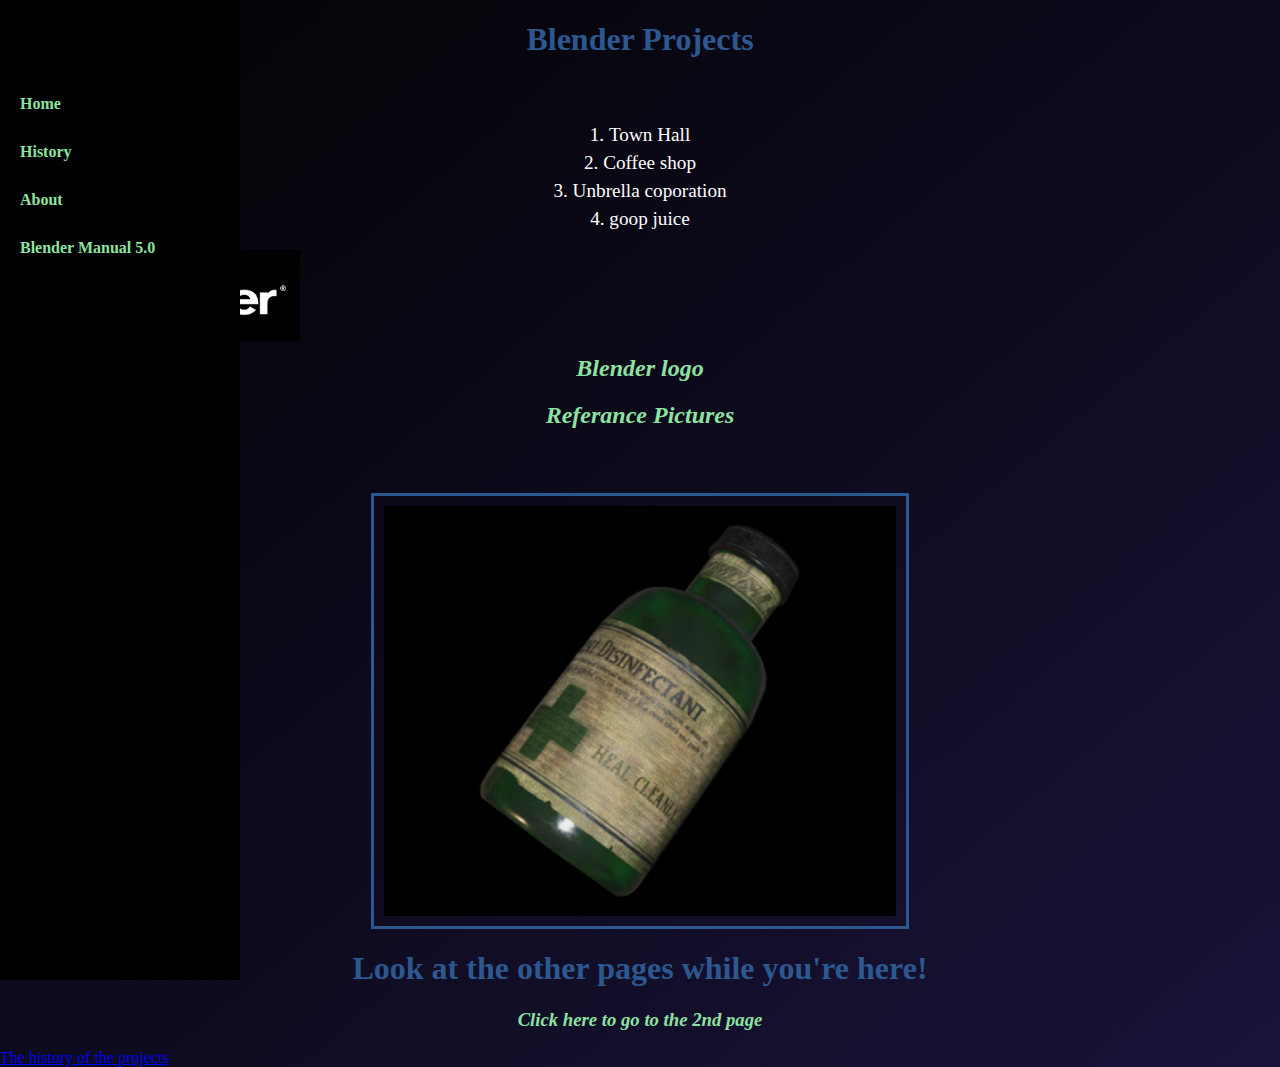
<file: index.html>
<!DOCTYPE html>
<html lang="en">
<head>
    <meta charset="UTF-8">
    <meta name="viewport" content="width=device-width, initial-scale=1.0">
    <title>Document</title>
    <link rel="stylesheet" href="styles.css">
</head>

<body>
    <!--Navigation Menu and it appers on all pages-->
<nav>
  <ul>
    <li><a href="index.html">Home</a></li>
    <li><a href="history-index.html">History</a></li>
    <li><a href="about-us.html">About</a></li>
    <li><a href="https://docs.blender.org/manual/en/latest/interface/tool_system.html" target="_blank">Blender Manual 5.0</a></li>
  </ul>
</nav>

<main>
    <h1>Blender Projects</h1>
    <p>Blender projects</p>

    <ol>
        <li>Town Hall</li>
        <li>Coffee shop</li>
        <li>Unbrella coporation</li>
        <li>goop juice</li>
    </ol>

    <img src="BlenderLogo.png" alt="Description of the image" width="300">

    <h2 id="Blednerlogo">Blender logo</h2>

    <h2>Referance Pictures</h2>
    <p>Goop Juice</p>
    <!--Making image able to scale-->
    <img src="first-aid-med.png" alt="Picture Referance" class="scalable-img">
</main>


<footer>
    <h1>Look at the other pages while you're here!</h1>
    <h3>Click here to go to the 2nd page</h3>
    <a href="history-index.html">The history of the projects</a>
</footer>

</body>
</html>
</file>
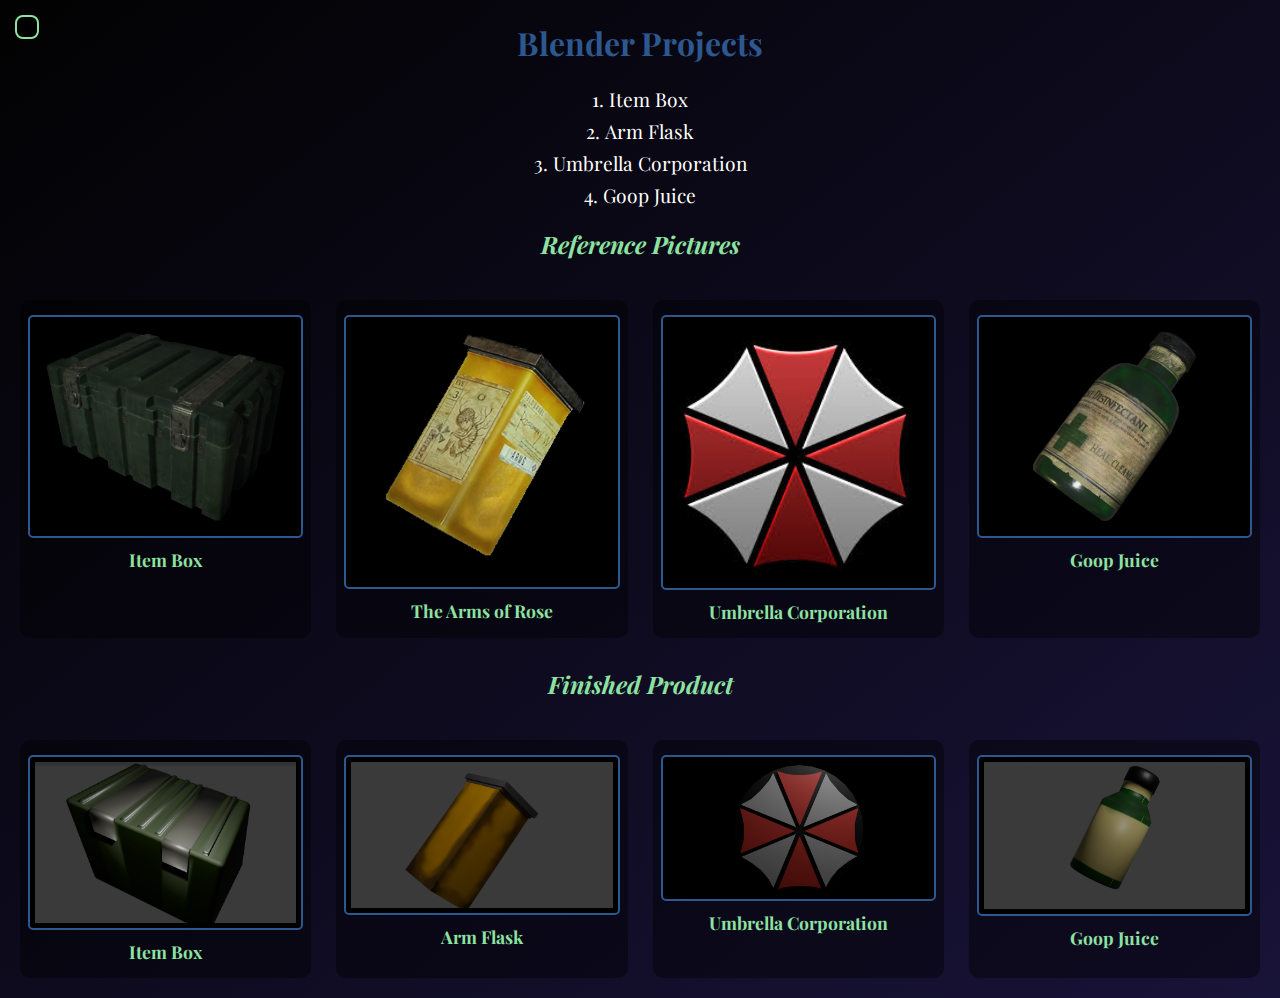
<file: html/index.html>
<!DOCTYPE html>
<html lang="en">

<head>
    <meta charset="UTF-8">
    <meta name="viewport" content="width=device-width, initial-scale=1.0">
    <title>Blender Projects</title>

    <link rel="stylesheet" href="../css/styles.css">

    <link rel="preconnect" href="https://fonts.googleapis.com">
    <link rel="preconnect" href="https://fonts.gstatic.com" crossorigin>
    <link href="https://fonts.googleapis.com/css2?family=Playfair+Display:ital,wght@0,400..900;1,400..900&display=swap"
        rel="stylesheet">
    <link href="https://cdn.lineicons.com/4.0/lineicons.css" rel="stylesheet">

</head>

<body>

   <!-- Lineicons -->
<link href="https://cdn.lineicons.com/4.0/lineicons.css" rel="stylesheet">

<!-- Hamburger Button -->
<div class="menu-button">
    <i class="lni lni-menu"></i>
</div>

<!-- Sliding Navigation Menu -->
<nav class="nav-closed">
    <ul>
        <li><a href="../html/index.html">Home</a></li>
        <li><a href="../html/history.html">History</a></li>
        <li><a href="../html/about-us.html">Contact</a></li>
        <li><a href="../html/products.html">Products</a></li>
        <li><a href="https://docs.blender.org/manual/en/latest/interface/tool_system.html" target="_blank">
            Blender Manual 5.0</a></li>
    </ul>
</nav>

<!-- EVERYTHING BELOW GETS WRAPPED -->
<div class="page-content">

    <main>

        <h1>Blender Projects</h1>

        <ol>
            <li>Item Box</li>
            <li>Arm Flask</li>
            <li>Umbrella Corporation</li>
            <li>Goop Juice</li>
        </ol>

        <h2>Reference Pictures</h2>

        <div class="text-box">
            <div class="event">
                <img src="../images/references/item-box.png" alt="Item Box">
                <span class="timestamp">Item Box</span>
            </div>

            <div class="event">
                <img src="../images/references/show.png" alt="The Arms of Rose">
                <span class="timestamp">The Arms of Rose</span>
            </div>

            <div class="event">
                <img src="../images/references/download.jpg" alt="Umbrella Corporation">
                <span class="timestamp">Umbrella Corporation</span>
            </div>

            <div class="event">
                <img src="../images/references/first-aid-med.png" alt="Goop Juice">
                <span class="timestamp">Goop Juice</span>
            </div>
        </div>

        <h2>Finished Product</h2>

        <div class="text-box">
            <div class="event">
                <img src="../images/final/itembox-blender.png" alt="Item Box">
                <span class="timestamp">Item Box</span>
            </div>

            <div class="event">
                <img src="../images/final/armflaskrose-blender.png" alt="Arm Flask">
                <span class="timestamp">Arm Flask</span>
            </div>

            <div class="event">
                <img src="../images/final/umbrella-blender.png" alt="Umbrella Corporation">
                <span class="timestamp">Umbrella Corporation</span>
            </div>

            <div class="event">
                <img src="../images/final/goop-juice-bledner.png" alt="Goop Juice">
                <span class="timestamp">Goop Juice</span>
            </div>
        </div>

    </main>

</div>


    <script>
    const menuButton = document.querySelector('.menu-button');
    const nav = document.querySelector('nav');

    menuButton.addEventListener('click', () => {
        nav.classList.toggle('nav-open');
        nav.classList.toggle('nav-closed');
    });
    </script>

</body>

</html>
</file>
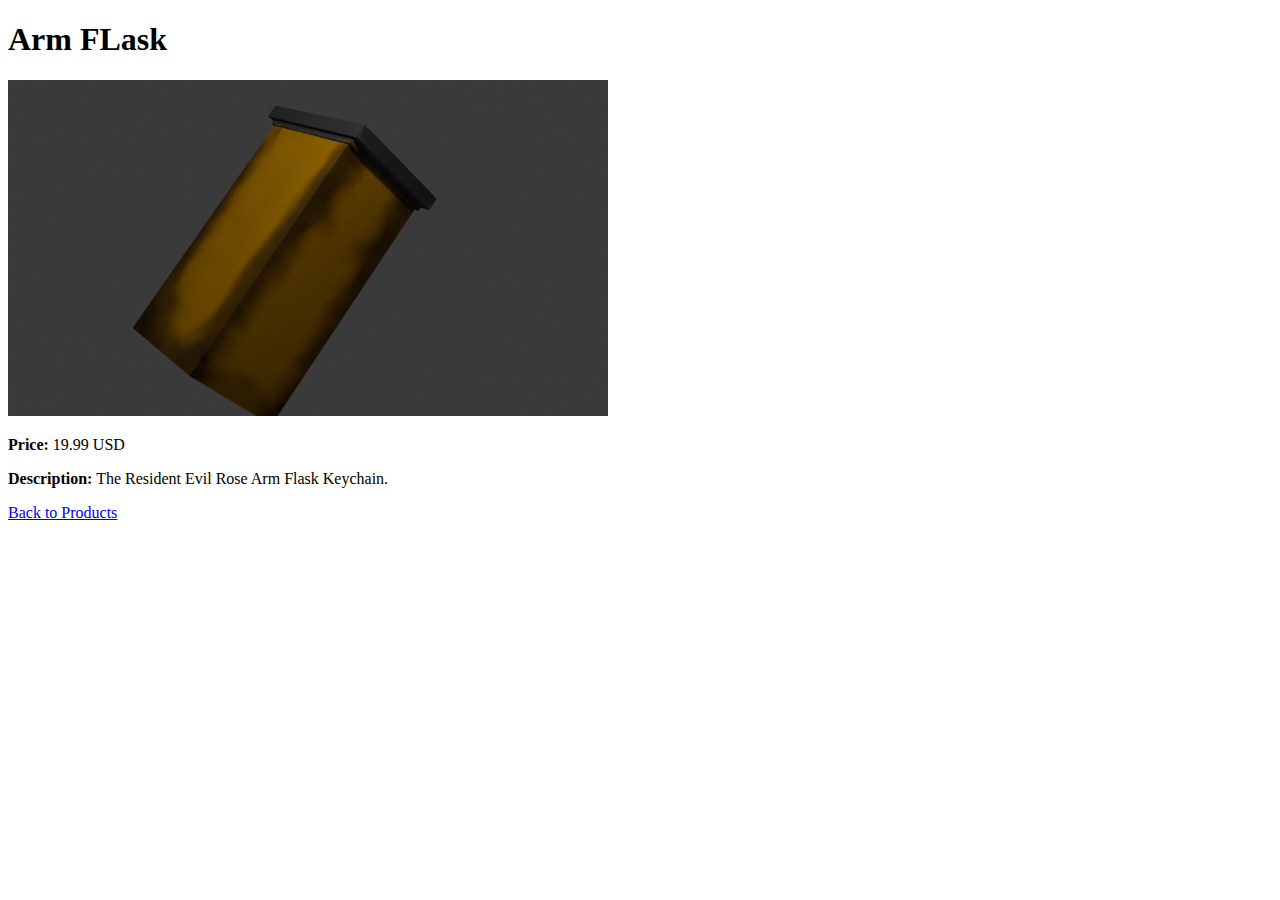
<file: arm-flask.html>
<!DOCTYPE html>
<html lang="en">
    <link href="https://fonts.googleapis.com/css2?family=Playfair+Display:ital,wght@0,400..900;1,400..900&display=swap" rel="stylesheet">
    <head>
        <meta charset="UTF-8">
        <title>Product Details</title>
    </head>
    <body>
        <h1>Arm FLask</h1>

        <img src="armflaskrose-blender.png" alt="Arm Flask keychain" style="width:600px">

        <p><strong>Price:</strong> 19.99 USD</p>
        <p><strong>Description:</strong> The Resident Evil Rose Arm Flask Keychain.</p>

        <a href="products.html"> Back to Products</a>
    </body>
</html>
</file>
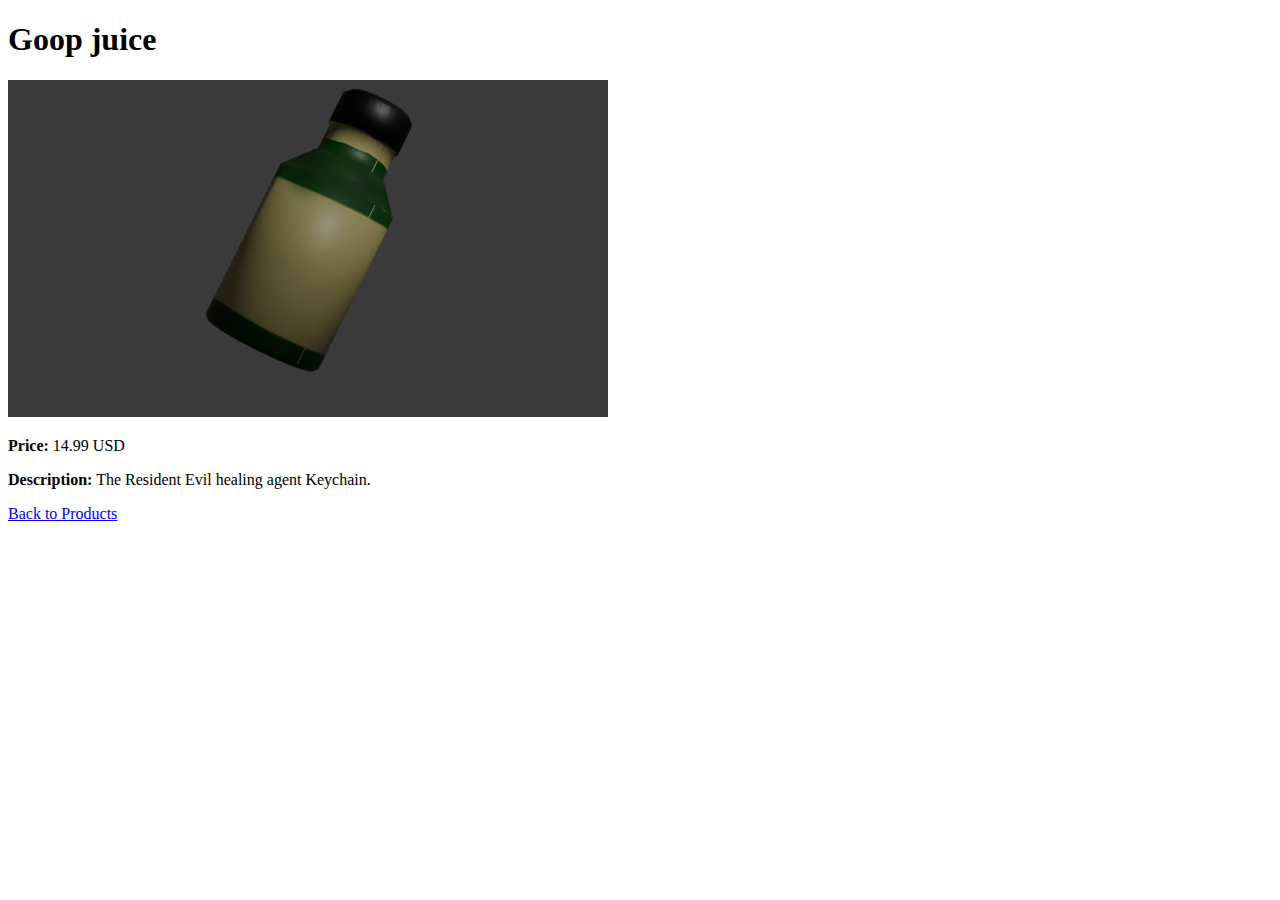
<file: goop-juice.html>
<!DOCTYPE html>
<html lang="en">
    <link href="https://fonts.googleapis.com/css2?family=Playfair+Display:ital,wght@0,400..900;1,400..900&display=swap" rel="stylesheet">
    <head>
        <meta charset="UTF-8">
        <title>Product Details</title>
    </head>
    <body>
        <h1>Goop juice</h1>

        <img src="goop-juice-bledner.png" alt="Goop juice keychain" style="width:600px">

        <p><strong>Price:</strong> 14.99 USD</p>
        <p><strong>Description:</strong> The Resident Evil healing agent Keychain.</p>

        <a href="products.html"> Back to Products</a>
    </body>
</html>
</file>
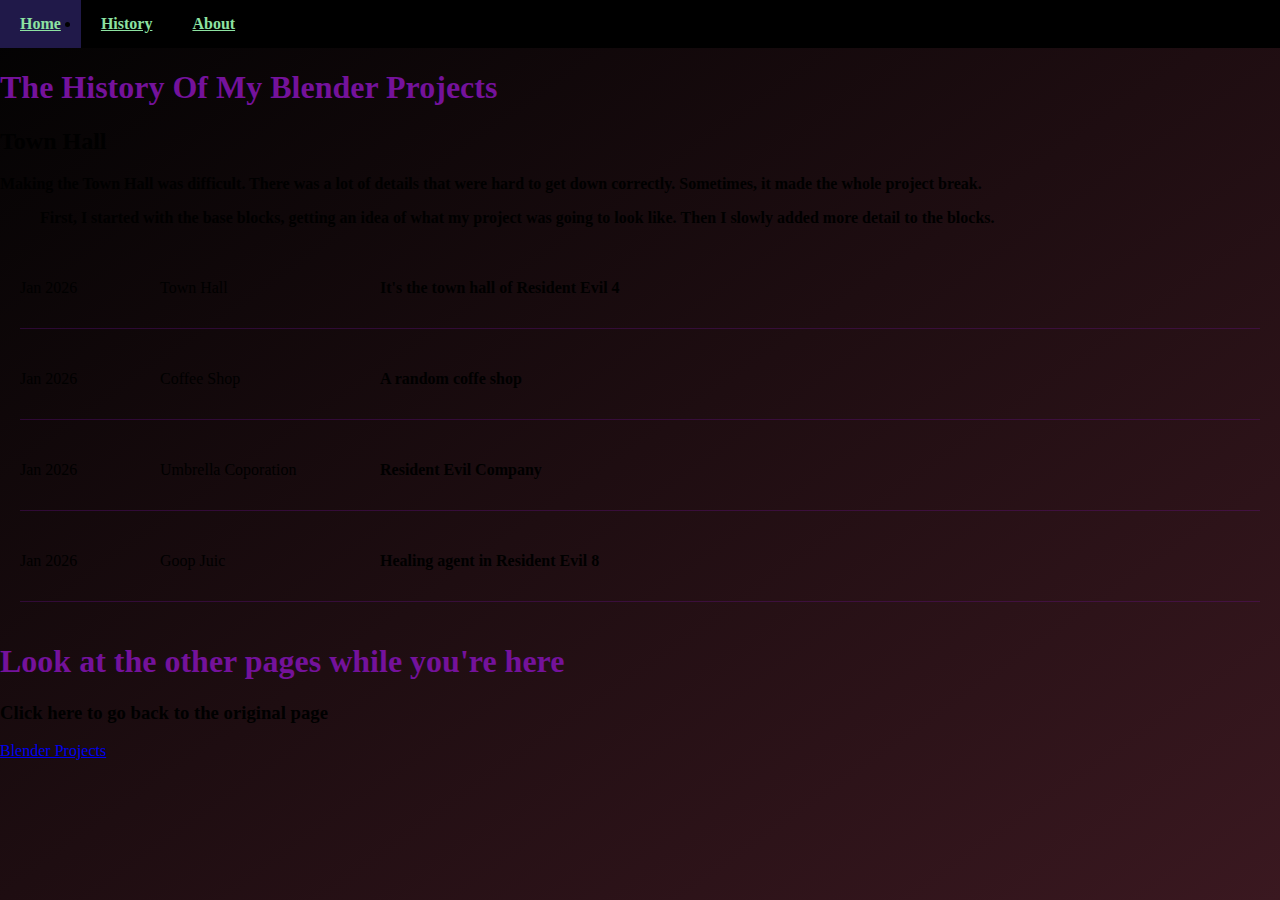
<file: history-index.html>
<!DOCTYPE html>
<!--Navigation Menu and it appers on all pages-->
<nav>
  <ul>
    <li><a href="index.html">Home</a></li>
    <li><a href="history-index.html">History</a></li>
    <li><a href="about-us.html">About</a></li>
  </ul>
</nav>
<html lang="en">
<head>
    <meta charset="UTF-8">
    <meta name="viewport" content="width=device-width, initial-scale=1.0">
    <title>Document</title>
    <link rel="stylesheet" href="history-styles.css">
</head>
<body>
    <!-- Header -->
    <h1>The History Of My Blender Projects</h1>
    <h2>Town Hall</h2>
    <p>Making the Town Hall was difficult. There was a lot of details that were hard to get down correctly.&nbsp;Sometimes,&nbsp;it&nbsp;made&nbsp;the&nbsp;whole&nbsp;project&nbsp;break.</p>
    <!-- Infomation about Washingtions lakes and how they are formed -->
    <ol>
    <p>First, I started with the base blocks, getting an idea of what my project was going to look like.&nbsp;Then&nbsp;I&nbsp;slowly&nbsp;added&nbsp;more&nbsp;detail&nbsp;to&nbsp;the&nbsp;blocks.</p>
    </ol>
    <div class="text-box">
        <div class= "event">
            <span class="timestamp">Jan 2026</span>
            <span class="What is it">Town Hall</span>
            <p class="descrpition">It's the town hall of Resident Evil 4</p>
        </div>

        <div class= "event">
            <span class="timestamp">Jan 2026</span>
            <span class="What is it">Coffee Shop</span>
            <p class="descrpition">A random coffe shop</p>
        </div>

        <div class= "event">
            <span class="timestamp">Jan 2026</span>
            <span class="What is it">Umbrella Coporation</span>
            <p class="descrpition">Resident Evil Company</p>
        </div>

        <div class= "event">
            <span class="timestamp">Jan 2026</span>
            <span class="What is it">Goop Juic</span>
            <p class="descrpition">Healing agent in Resident Evil 8</p>
        </div>
    </div>
<footer>
    <h1>Look at the other pages while you're here</h1>
    <h3>Click here to go back to the original page</h3>
    <a href="index.html">Blender Projects</a>
</footer>
    
</body>
</html>
</file>
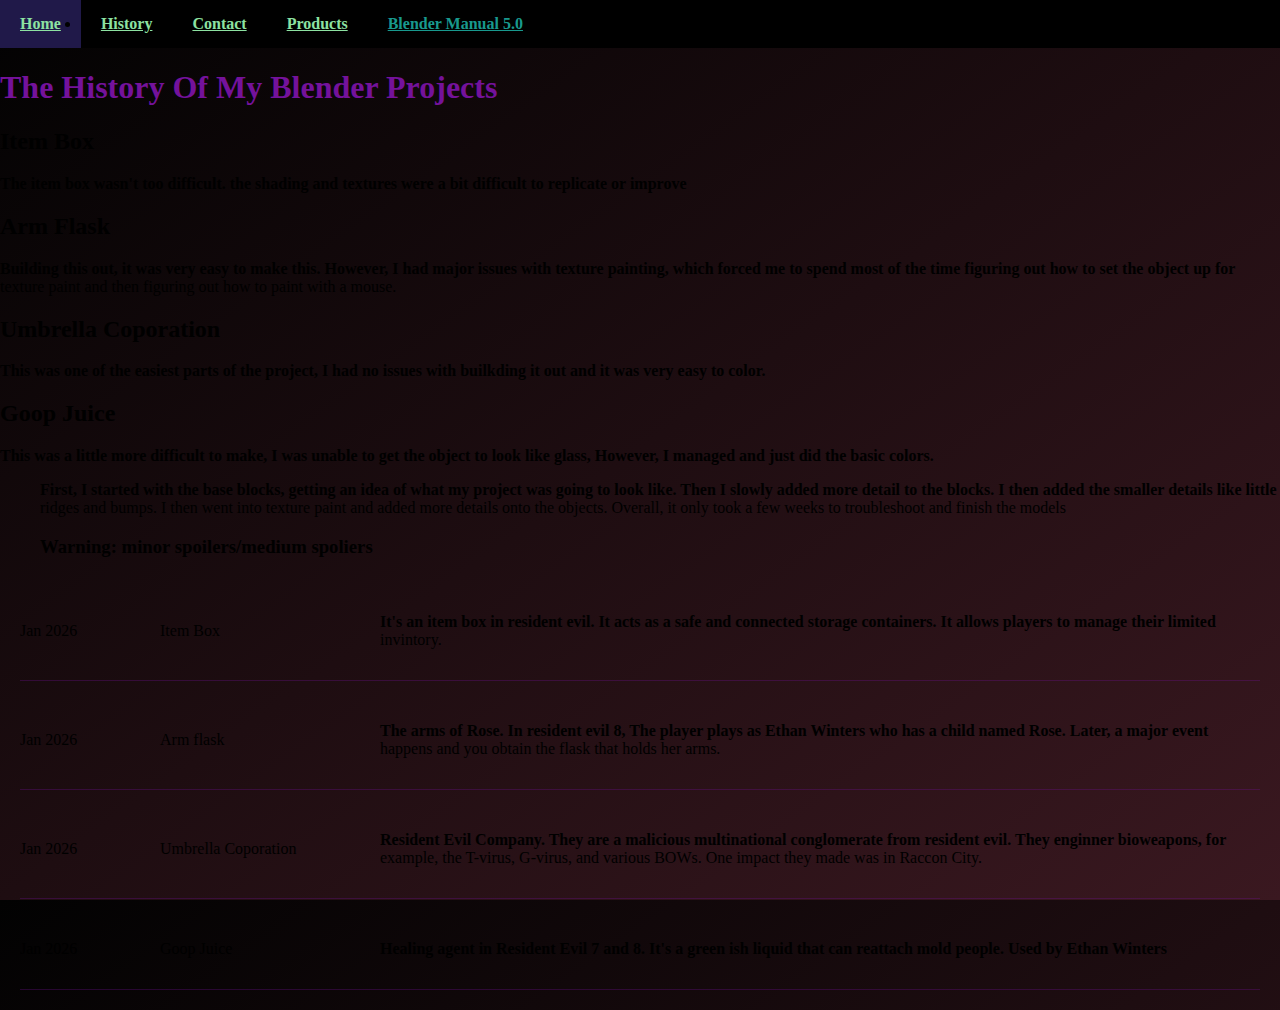
<file: history.html>
<!DOCTYPE html>
<!--Navigation Menu and it appers on all pages-->
<nav>
  <ul>
    <li><a href="index.html">Home</a></li>
    <li><a href="history-index.html">History</a></li>
    <li><a href="about-us.html">Contact</a></li>
    <li><a href="products.html">Products</a></li>
    <li><a href="https://docs.blender.org/manual/en/latest/interface/tool_system.html" target="_blank">Blender Manual 5.0</a></li>
    <link href="https://fonts.googleapis.com/css2?family=Playfair+Display:ital,wght@0,400..900;1,400..900&display=swap" rel="stylesheet">
  </ul>
</nav>
<html lang="en">
<head>
    <meta charset="UTF-8">
    <meta name="viewport" content="width=device-width, initial-scale=1.0">
    <title>Document</title>
    <link rel="stylesheet" href="history-styles.css">
</head>
<body>
    <!-- Header -->
    <h1>The History Of My Blender Projects</h1>
    <h2>Item Box</h2>
    <p>The item box wasn't too difficult. the shading and textures were a bit difficult to replicate or improve</p>
    <h2>Arm Flask</h2>
    <p>Building this out, it was very easy to make this. However, I had major issues with texture painting, which forced me to spend most of the time
        figuring out how to set the object up for texture paint and then figuring out how to paint with a mouse. </p>
    <h2>Umbrella Coporation</h2>
    <p>This was one of the easiest parts of the project, I had no issues with builkding it out and it was very easy to color.</p>
    <h2>Goop Juice</h2>
    <p>This was a little more difficult to make, I was unable to get the object to look like glass, However, I managed and just did the basic colors.</p>
    <!-- How the items were built -->
    <ol>
    <p>First, I started with the base blocks, getting an idea of what my project was going to look like. 
        Then I slowly added more detail to the blocks.
        I then added the smaller details like little ridges and bumps.
        I then went into texture paint and added more details onto the objects. Overall, it only took a few weeks to 
        troubleshoot and finish the models</p>
    <h3>Warning: minor spoilers/medium spoliers</h3>
    </ol>
    <div class="text-box">
        <div class= "event">
            <span class="timestamp">Jan 2026</span>
            <span class="What is it">Item Box</span>
            <p class="descrpition">It's an item box in resident evil. It acts as a safe and connected storage containers. It allows
                players to manage their limited invintory.
            </p>
        </div>

        <div class= "event">
            <span class="timestamp">Jan 2026</span>
            <span class="What is it">Arm flask</span>
            <p class="descrpition">The arms of Rose. In resident evil 8, The player plays as Ethan Winters who has a child named 
                Rose. Later, a major event happens and you obtain the flask that holds her arms.</p>
        </div>

        <div class= "event">
            <span class="timestamp">Jan 2026</span>
            <span class="What is it">Umbrella Coporation</span>
            <p class="descrpition">Resident Evil Company. They are a malicious multinational conglomerate from resident evil. 
                They enginner bioweapons, for example, the T-virus, G-virus, and various BOWs. One impact they made was
                in Raccon City.</p>
        </div>

        <div class= "event">
            <span class="timestamp">Jan 2026</span>
            <span class="What is it">Goop Juice</span>
            <p class="descrpition">Healing agent in Resident Evil 7 and 8. It's a green ish liquid that can reattach mold people. Used by Ethan Winters</p>
        </div>
    </div>

</body>
</html>
</file>
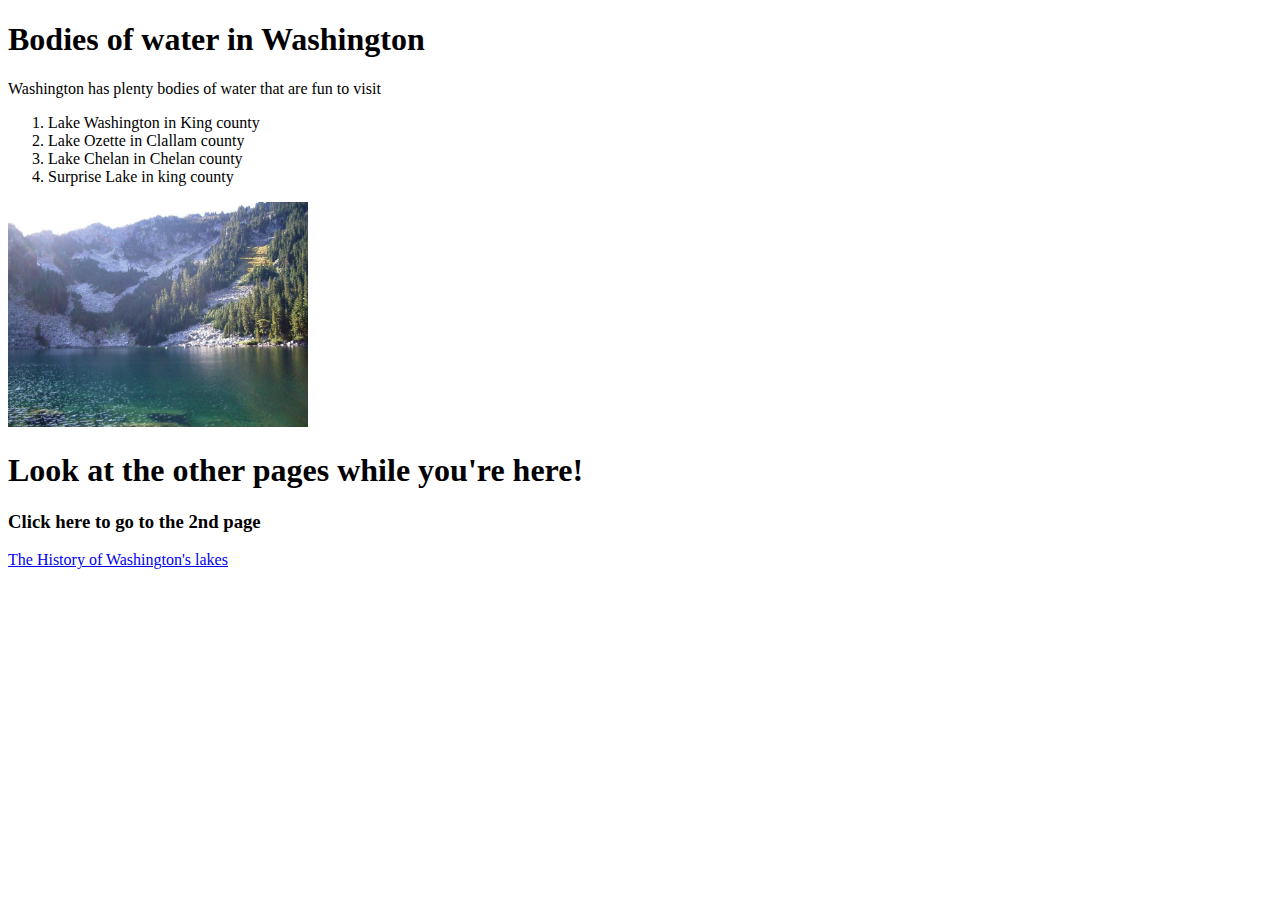
<file: index_temp.html>
<!DOCTYPE html>
<html lang="en">
<head>
    <meta charset="UTF-8">
    <meta name="viewport" content="width=device-width, initial-scale=1.0">
    <title>Document</title>
<main> 
    </head>
<body>
    <!-- the header of my website-->
    <h1>Bodies of water in Washington</h1>
    <p>Washington has plenty bodies of water that are fun to visit</p>
    <!-- the different areas where lakes are in an ordered list -->
    <ol>
        <li>Lake Washington in King county </li>
        <li>Lake Ozette in Clallam county</li>
        <li>Lake Chelan in Chelan county</li>
        <li> Surprise Lake in king county</li>
    </ol>
    <!--Image of lake surprise at 300 width-->
     <img src="Surprise Lake.jpg" alt="Description of the image" width="300">
</main>

<footer>
    <h1>Look at the other pages while you're here!</h1>
    <h3>Click here to go to the 2nd page</h3>
    <!--A another link to a page-->
    <a href="indextwo.html">The History of Washington's lakes</a>
</footer>
    
</body>
</html>
</file>
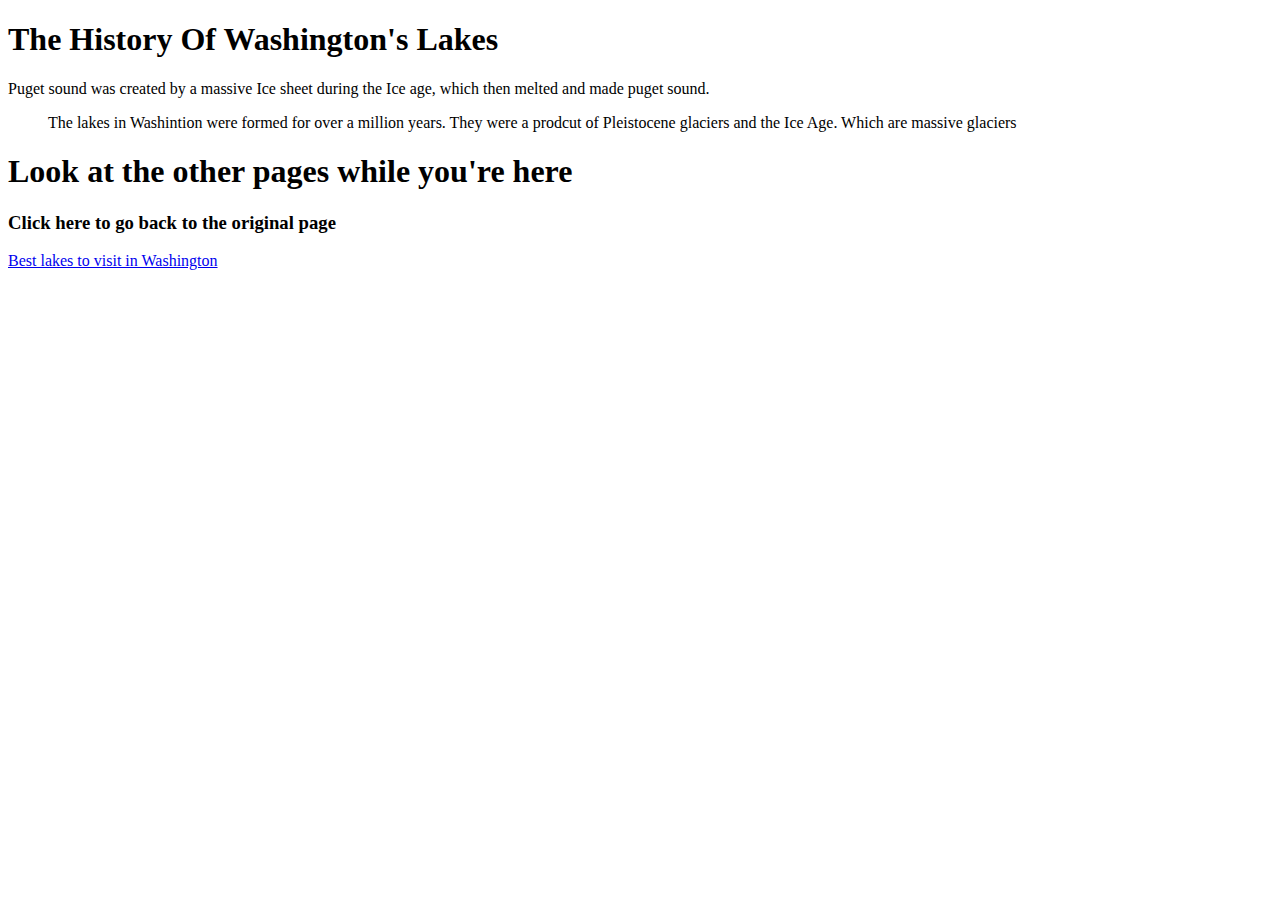
<file: indextwo.html>
<!DOCTYPE html>
<html lang="en">
<head>
    <meta charset="UTF-8">
    <meta name="viewport" content="width=device-width, initial-scale=1.0">
    <title>Document</title>
</head>
<body>
    <!-- Header -->
    <h1>The History Of Washington's Lakes</h1>
    <p>Puget sound was created by a massive Ice sheet during the Ice age, which then melted and made puget sound.</p>
    <!-- Infomation about Washingtions lakes and how they are formed -->
    <ol>
    <p>The lakes in Washintion were formed for over a million years. They were a prodcut of Pleistocene glaciers and the Ice Age. Which are massive glaciers</p>
    </ol>
<footer>
    <h1>Look at the other pages while you're here</h1>
    <h3>Click here to go back to the original page</h3>
    <a href="Index.html">Best lakes to visit in Washington</a>
</footer>
    
</body>
</html>
</file>
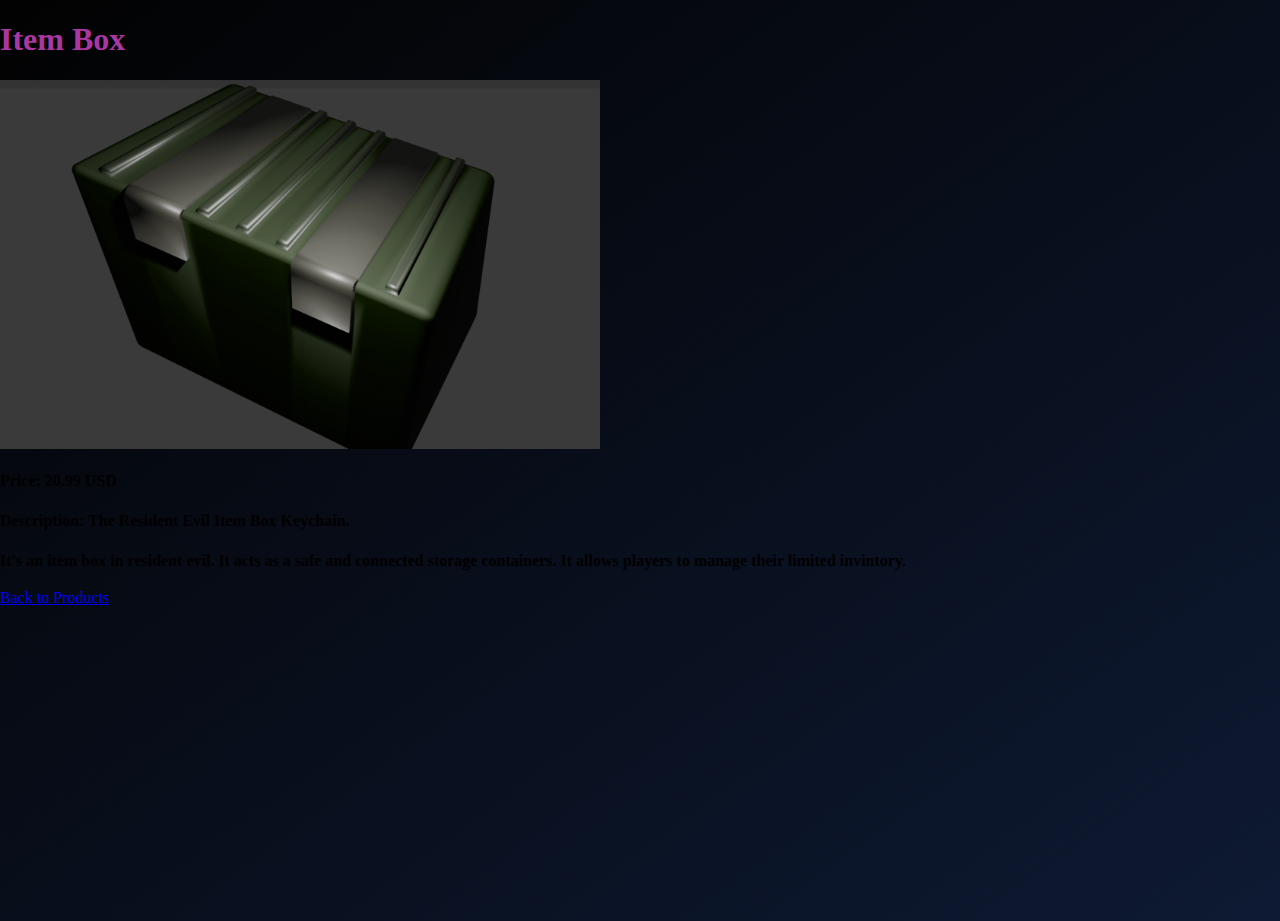
<file: Item-box.html>
<!DOCTYPE html>
<html lang="en">
    <link rel="stylesheet" href="product-styles.css">
    <link href="https://fonts.googleapis.com/css2?family=Playfair+Display:ital,wght@0,400..900;1,400..900&display=swap" rel="stylesheet">
    <head>
        <meta charset="UTF-8">
        <title>Product Details</title>
    </head>
    <body>
        <h1>Item Box</h1>

        <img src="itembox-blender.png" alt="Item box keychain" style="width:600px">

        <p><strong>Price:</strong> 20.99 USD</p>
        <p><strong>Description:</strong> The Resident Evil Item Box Keychain.</p>
        <p>It's an item box in resident evil. It acts as a safe and connected storage containers. It allows
                players to manage their limited invintory.</p>

        <a href="products.html"> Back to Products</a>
    </body>
</html>
</file>
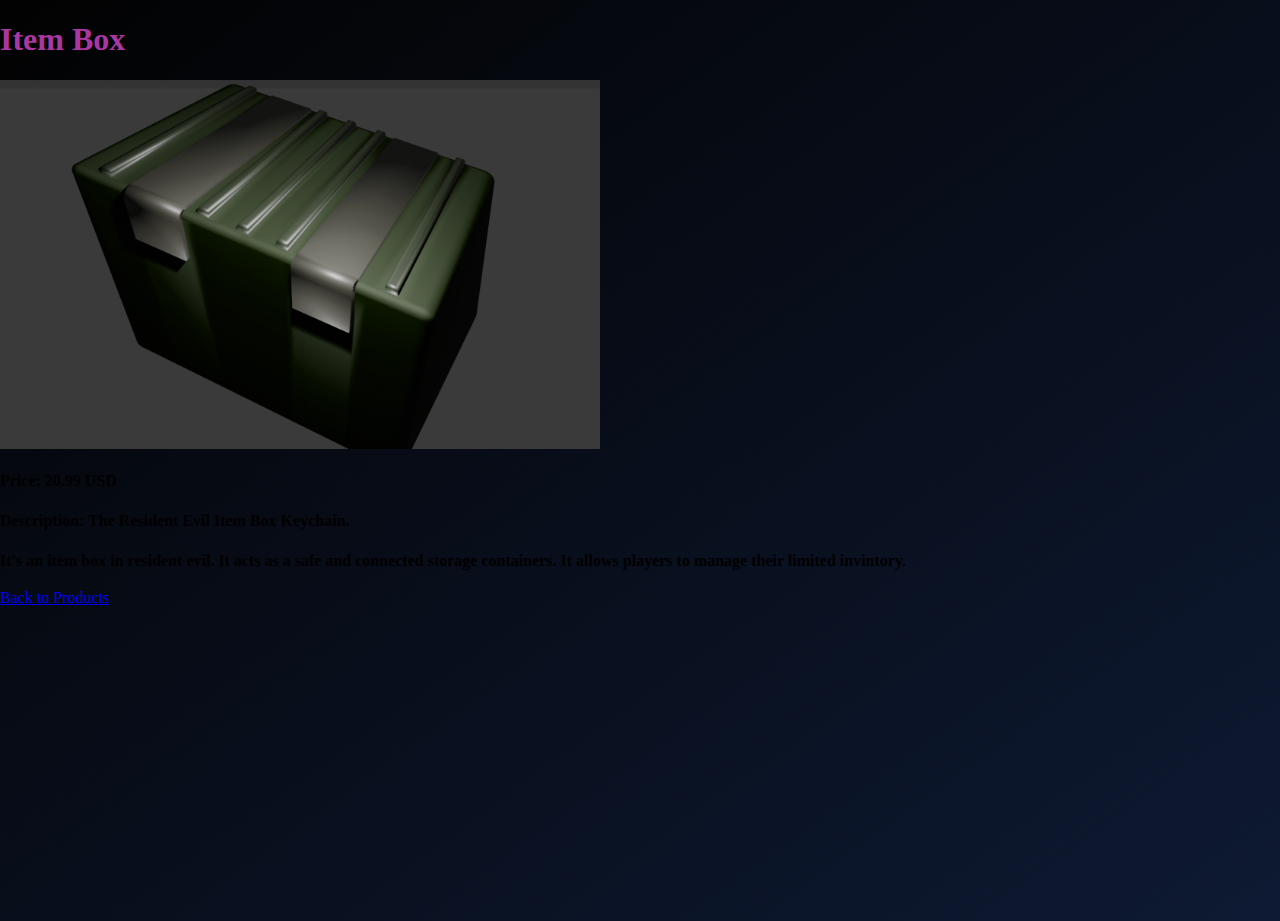
<file: item-box.html>
<!DOCTYPE html>
<html lang="en">
    <link rel="stylesheet" href="product-styles.css">
    <link href="https://fonts.googleapis.com/css2?family=Playfair+Display:ital,wght@0,400..900;1,400..900&display=swap" rel="stylesheet">
    <head>
        <meta charset="UTF-8">
        <title>Product Details</title>
    </head>
    <body>
        <h1>Item Box</h1>

        <img src="itembox-blender.png" alt="Item box keychain" style="width:600px">

        <p><strong>Price:</strong> 20.99 USD</p>
        <p><strong>Description:</strong> The Resident Evil Item Box Keychain.</p>
        <p>It's an item box in resident evil. It acts as a safe and connected storage containers. It allows
                players to manage their limited invintory.</p>

        <a href="products.html"> Back to Products</a>
    </body>
</html>
</file>
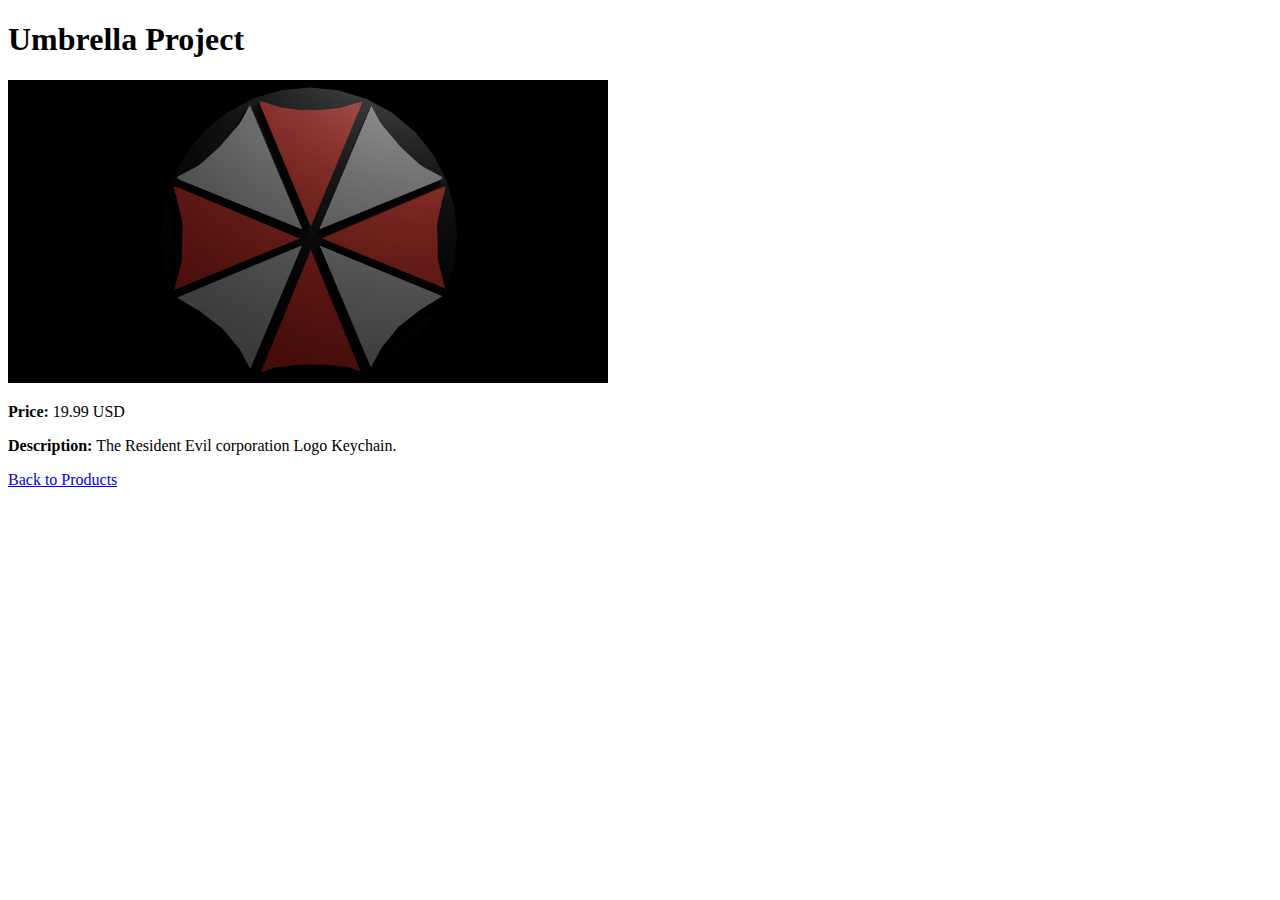
<file: umbrella.html>
<!DOCTYPE html>
<html lang="en">
    <link href="https://fonts.googleapis.com/css2?family=Playfair+Display:ital,wght@0,400..900;1,400..900&display=swap" rel="stylesheet">
    <head>
        <meta charset="UTF-8">
        <title>Product Details</title>
    </head>
    <body>
        <h1>Umbrella Project</h1>

        <img src="umbrella-blender.png" alt="Umbrella keychain" style="width:600px">

        <p><strong>Price:</strong> 19.99 USD</p>
        <p><strong>Description:</strong> The Resident Evil corporation Logo Keychain.</p>

        <a href="products.html"> Back to Products</a>
    </body>
</html>
</file>
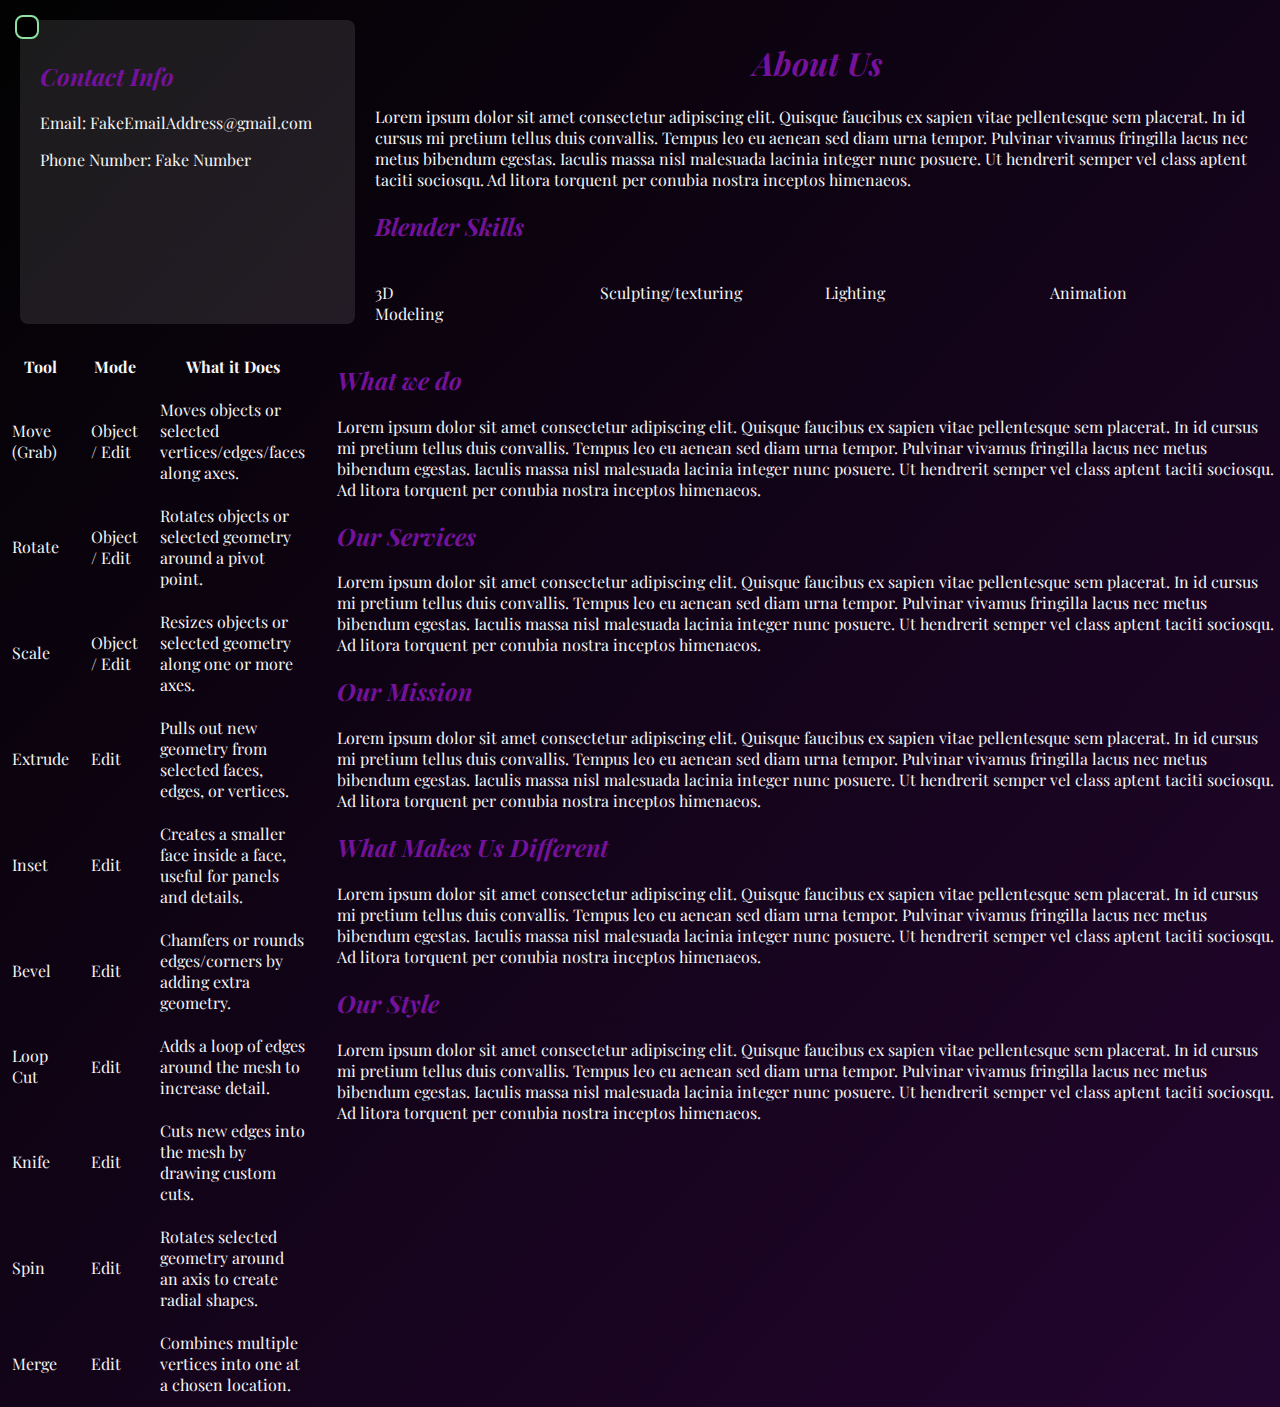
<file: html/about-us.html>
<!DOCTYPE html>
<html lang="en">

<head>
  <meta charset="UTF-8">
  <meta name="viewport" content="width=device-width, initial-scale=1.0">
  <title>About Us</title>
  <link rel="stylesheet" href="../css/about-us.css">
  <link href="https://fonts.googleapis.com/css2?family=Playfair+Display:ital,wght@0,400..900;1,400..900&display=swap"
    rel="stylesheet">
</head>

<body>

  <link href="https://cdn.lineicons.com/4.0/lineicons.css" rel="stylesheet">

  <div class="menu-button">
      <i class="lni lni-menu"></i>
  </div>

  <nav class="nav-closed">
      <ul>
          <li><a href="index.html">Home</a></li>
          <li><a href="../html/history.html">History</a></li>
          <li><a href="../html/about-us.html">Contact</a></li>
          <li><a href="../html/products.html">Products</a></li>
          <li><a href="https://docs.blender.org/manual/en/latest/interface/tool_system.html" target="_blank">
              Blender Manual 5.0</a></li>
      </ul>
  </nav>

  <div class="page-content">


    <div class="page-layout">

      <aside class="sidebar">
        <h2>Contact Info</h2>
        <p>Email: FakeEmailAddress@gmail.com</p>
        <p>Phone Number: Fake Number</p>
      </aside>
<!--hop half-->
      <main class="content">
        <h1>About Us</h1>
        <p>Lorem ipsum dolor sit amet consectetur adipiscing elit. Quisque faucibus ex sapien vitae pellentesque sem
          placerat.
          In id cursus mi pretium tellus duis convallis. Tempus leo eu aenean sed diam urna tempor. Pulvinar vivamus
          fringilla lacus nec metus bibendum egestas.
          Iaculis massa nisl malesuada lacinia integer nunc posuere. Ut hendrerit semper vel class aptent taciti sociosqu.
          Ad litora torquent per conubia nostra inceptos himenaeos.</p>

        <h2>Blender Skills</h2>
        <div class="skill-grid">
          <div class="skill-grid">3D Modeling</div>
          <div class="skill-grid">Sculpting/texturing</div>
          <div class="skill-grid">Lighting</div>
          <div class="skill-grid">Animation</div>
        </div>
      </main>

    </div>

    <div class="bottom-flex">
<!--bottom half-->
      <div class="table-wrapper">
        <table>
          <tr>
            <th>Tool</th>
            <th>Mode</th>
            <th>What it Does</th>
          </tr>
          <tr>
            <td>Move (Grab)</td>
            <td>Object / Edit</td>
            <td>Moves objects or selected vertices/edges/faces along axes.</td>
          </tr>
          <tr>
            <td>Rotate</td>
            <td>Object / Edit</td>
            <td>Rotates objects or selected geometry around a pivot point.</td>
          </tr>
          <tr>
            <td>Scale</td>
            <td>Object / Edit</td>
            <td>Resizes objects or selected geometry along one or more axes.</td>
          </tr>
          <tr>
            <td>Extrude</td>
            <td>Edit</td>
            <td>Pulls out new geometry from selected faces, edges, or vertices.</td>
          </tr>
          <tr>
            <td>Inset</td>
            <td>Edit</td>
            <td>Creates a smaller face inside a face, useful for panels and details.</td>
          </tr>
          <tr>
            <td>Bevel</td>
            <td>Edit</td>
            <td>Chamfers or rounds edges/corners by adding extra geometry.</td>
          </tr>
          <tr>
            <td>Loop Cut</td>
            <td>Edit</td>
            <td>Adds a loop of edges around the mesh to increase detail.</td>
          </tr>
          <tr>
            <td>Knife</td>
            <td>Edit</td>
            <td>Cuts new edges into the mesh by drawing custom cuts.</td>
          </tr>
          <tr>
            <td>Spin</td>
            <td>Edit</td>
            <td>Rotates selected geometry around an axis to create radial shapes.</td>
          </tr>
          <tr>
            <td>Merge</td>
            <td>Edit</td>
            <td>Combines multiple vertices into one at a chosen location.</td>
          </tr>
        </table>
      </div>

      <div class="info-wrapper">
        <h2>What we do</h2>
        <p>Lorem ipsum dolor sit amet consectetur adipiscing elit. Quisque faucibus ex sapien vitae pellentesque sem placerat. In id cursus mi pretium tellus duis convallis. Tempus leo eu aenean sed diam urna tempor. Pulvinar vivamus fringilla lacus nec metus bibendum egestas. Iaculis massa nisl malesuada lacinia integer nunc posuere. Ut hendrerit semper vel class aptent taciti sociosqu. Ad litora torquent per conubia nostra inceptos himenaeos.</p>

        <h2>Our Services</h2>
        <p>Lorem ipsum dolor sit amet consectetur adipiscing elit. Quisque faucibus ex sapien vitae pellentesque sem placerat. In id cursus mi pretium tellus duis convallis. Tempus leo eu aenean sed diam urna tempor. Pulvinar vivamus fringilla lacus nec metus bibendum egestas. Iaculis massa nisl malesuada lacinia integer nunc posuere. Ut hendrerit semper vel class aptent taciti sociosqu. Ad litora torquent per conubia nostra inceptos himenaeos.</p>

        <h2>Our Mission</h2>
        <p>Lorem ipsum dolor sit amet consectetur adipiscing elit. Quisque faucibus ex sapien vitae pellentesque sem placerat. In id cursus mi pretium tellus duis convallis. Tempus leo eu aenean sed diam urna tempor. Pulvinar vivamus fringilla lacus nec metus bibendum egestas. Iaculis massa nisl malesuada lacinia integer nunc posuere. Ut hendrerit semper vel class aptent taciti sociosqu. Ad litora torquent per conubia nostra inceptos himenaeos.</p>

        <h2>What Makes Us Different</h2>
        <p>Lorem ipsum dolor sit amet consectetur adipiscing elit. Quisque faucibus ex sapien vitae pellentesque sem placerat. In id cursus mi pretium tellus duis convallis. Tempus leo eu aenean sed diam urna tempor. Pulvinar vivamus fringilla lacus nec metus bibendum egestas. Iaculis massa nisl malesuada lacinia integer nunc posuere. Ut hendrerit semper vel class aptent taciti sociosqu. Ad litora torquent per conubia nostra inceptos himenaeos.</p>

        <h2>Our Style</h2>
        <p>Lorem ipsum dolor sit amet consectetur adipiscing elit. Quisque faucibus ex sapien vitae pellentesque sem placerat. In id cursus mi pretium tellus duis convallis. Tempus leo eu aenean sed diam urna tempor. Pulvinar vivamus fringilla lacus nec metus bibendum egestas. Iaculis massa nisl malesuada lacinia integer nunc posuere. Ut hendrerit semper vel class aptent taciti sociosqu. Ad litora torquent per conubia nostra inceptos himenaeos.</p>
      </div>

    </div> 

  </div>

  <script>
    const menuButton = document.querySelector('.menu-button');
    const nav = document.querySelector('nav');
    menuButton.addEventListener('click', () => {
        nav.classList.toggle('nav-open');
        nav.classList.toggle('nav-closed');
    });
  </script>

</body>
</html>
</file>
<file: styles.css>
html {
    color-scheme: light;
}

body {
    font-family: 'Playfair Display', serif;
    background-color: black;
    background-image: linear-gradient(to bottom right, rgb(2, 2, 2), rgba(63, 49, 145, 0.39));
    margin: 0;
    min-height: 100vh;
    color: white;
}

h1 {
    font-size: 2rem;
    color: rgb(44, 87, 143);
    text-align: center;
}

h2.subtitle {
    color: rgb(124, 124, 124);
    font-style: italic;
}

h2 {
    text-align: center;
    color: rgb(141, 226, 162);
    font-style: italic;
    margin-top: 10px;
}

h3 {
    text-align: center;
    color: rgb(141, 226, 162);
    font-style: italic;
    margin-top: 10px;
}

p {
    overflow-wrap: break-word;
    line-height: 1.5;
}

p:first-line {
    font-weight: bold;
}

/* HAMBURGER MENU BUTTON */
.menu-button {
    position: fixed;
    top: 15px;
    left: 15px;
    z-index: 2000;
    cursor: pointer;

    background-color: black;
    padding: 10px;
    border: 2px solid rgb(141, 226, 162);
    border-radius: 8px;
}

.menu-button i {
    font-size: 28px;
    color: rgb(141, 226, 162);
}

/* SLIDING NAVIGATION MENU */
nav {
    position: fixed;
    top: 0;
    left: 0;
    width: 240px;
    height: 100vh;
    background-color: black;
    padding-top: 80px;
    transition: transform 0.3s ease;
    z-index: 1500;
}

/* Hidden by default */
.nav-closed {
    transform: translateX(-100%);
}

/* Slide in */
.nav-open {
    transform: translateX(0);
}

/* NAV LINKS (your original colors preserved) */
nav ul {
    list-style: none;
    margin: 0;
    padding: 0;
}

nav ul li a {
    display: block;
    padding: 15px 20px;
    color: rgb(141, 226, 162);
    font-weight: bold;
    text-decoration: none;
}

nav ul li a:hover,
nav ul li a.active {
    background-color: rgba(63, 49, 145, 0.5);
}

/*Product Grid*/
.text-box {
    display: flex;
    flex-wrap: wrap;
    gap: 25px;
    justify-content: center;
    padding: 20px;
}

/* PRODUCT CARD — centered layout */
.event {
    flex: 1 1 250px;
    max-width: 350px;

    display: flex;
    flex-direction: column;
    align-items: center;   /* centers EVERYTHING */
    text-align: center;
    gap: 10px;

    background-color: rgba(0, 0, 0, 0.4);
    padding: 15px;
    border-radius: 10px;
    transition: transform 0.2s ease;
}

.event:hover {
    transform: scale(1.05);
}

/* Centered text under images */
.event span {
    display: block;
    font-weight: bold;
    color: rgb(141, 226, 162);
    font-size: 1.1rem;
}

/* Product images */
.event img {
    width: 100%;
    max-width: 350px;
    height: auto;
    border: 2px solid rgb(44, 87, 143);
    padding: 5px;
    background-color: black;
    border-radius: 5px;
}

/*Scalable Image*/
.scalable-img {
    width: 40%;
    max-width: 600px;
    height: auto;
    border: 3px solid rgb(44, 87, 143);
    padding: 10px;
    margin: 20px auto;
    display: block;
}

/*Mobile Adjustments */
@media (max-width: 700px) {
    nav ul {
        flex-direction: column;
        text-align: center;
    }
}

@media (max-width: 500px) {
    .scalable-img {
        width: 80%;
    }
}

/* Center the numbered list under Blender Projects */
main ol {
    text-align: center;
    list-style-position: inside; /* keeps numbers aligned with text */
    padding: 0;
    margin: 20px auto;
    font-size: 1.2rem;
}

main ol li {
    margin: 6px 0;
}

/* Center the product details page */
.product-container {
    text-align: center;
    margin: 40px auto;
    padding: 20px;
    max-width: 800px;
}

/* Product image styling */
.product-container img {
    width: 100%;
    max-width: 600px;
    height: auto;
    border: 3px solid rgb(44, 87, 143);
    padding: 10px;
    background-color: black;
    border-radius: 5px;
    margin-bottom: 20px;
}

/* Back link styling */
.back-link {
    display: inline-block;
    margin-top: 20px;
    color: rgb(141, 226, 162);
    font-weight: bold;
    text-decoration: none;
}

.back-link:hover {
    text-decoration: underline;
}

/* Wraps all page content so it can slide */
.page-content {
    transition: transform 0.3s ease;
    transform: translateX(0);
}

/* When nav is open, push the page to the right */
.nav-open ~ .page-content {
    transform: translateX(260px); /* nav width + spacing */
}
</file>
<file: css/styles.css>
html {
    color-scheme: light;
}

body {
    font-family: 'Playfair Display', serif;
    background-color: black;
    background-image: linear-gradient(to bottom right, rgb(2, 2, 2), rgba(63, 49, 145, 0.39));
    margin: 0;
    min-height: 100vh;
    color: white;
}

h1 {
    font-size: 2rem;
    color: rgb(44, 87, 143);
    text-align: center;
}

h2.subtitle {
    color: rgb(124, 124, 124);
    font-style: italic;
}

h2 {
    text-align: center;
    color: rgb(141, 226, 162);
    font-style: italic;
    margin-top: 10px;
}

h3 {
    text-align: center;
    color: rgb(141, 226, 162);
    font-style: italic;
    margin-top: 10px;
}

p {
    overflow-wrap: break-word;
    line-height: 1.5;
}

p:first-line {
    font-weight: bold;
}

/* HAMBURGER MENU BUTTON */
.menu-button {
    position: fixed;
    top: 15px;
    left: 15px;
    z-index: 2000;
    cursor: pointer;

    background-color: black;
    padding: 10px;
    border: 2px solid rgb(141, 226, 162);
    border-radius: 8px;
}

.menu-button i {
    font-size: 28px;
    color: rgb(141, 226, 162);
}

/* SLIDING NAVIGATION MENU */
nav {
    position: fixed;
    top: 0;
    left: 0;
    width: 240px;
    height: 100vh;
    background-color: black;
    padding-top: 80px;
    transition: transform 0.3s ease;
    z-index: 1500;
}

/* Hidden by default */
.nav-closed {
    transform: translateX(-100%);
}

/* Slide in */
.nav-open {
    transform: translateX(0);
}

/* NAV LINKS (your original colors preserved) */
nav ul {
    list-style: none;
    margin: 0;
    padding: 0;
}

nav ul li a {
    display: block;
    padding: 15px 20px;
    color: rgb(141, 226, 162);
    font-weight: bold;
    text-decoration: none;
}

nav ul li a:hover,
nav ul li a.active {
    background-color: rgba(63, 49, 145, 0.5);
}

/*Product Grid*/
.text-box {
    display: flex;
    flex-wrap: wrap;
    gap: 25px;
    justify-content: center;
    padding: 20px;
}

/* PRODUCT CARD — centered layout */
.event {
    flex: 1 1 250px;
    max-width: 350px;

    display: flex;
    flex-direction: column;
    align-items: center;   /* centers EVERYTHING */
    text-align: center;
    gap: 10px;

    background-color: rgba(0, 0, 0, 0.4);
    padding: 15px;
    border-radius: 10px;
    transition: transform 0.2s ease;
}

.event:hover {
    transform: scale(1.05);
}

/* Centered text under images */
.event span {
    display: block;
    font-weight: bold;
    color: rgb(141, 226, 162);
    font-size: 1.1rem;
}

/* Product images */
.event img {
    width: 100%;
    max-width: 350px;
    height: auto;
    border: 2px solid rgb(44, 87, 143);
    padding: 5px;
    background-color: black;
    border-radius: 5px;
}

/*Scalable Image*/
.scalable-img {
    width: 40%;
    max-width: 600px;
    height: auto;
    border: 3px solid rgb(44, 87, 143);
    padding: 10px;
    margin: 20px auto;
    display: block;
}

/*Mobile Adjustments */
@media (max-width: 700px) {
    nav ul {
        flex-direction: column;
        text-align: center;
    }
}

@media (max-width: 500px) {
    .scalable-img {
        width: 80%;
    }
}

/* Center the numbered list under Blender Projects */
main ol {
    text-align: center;
    list-style-position: inside; /* keeps numbers aligned with text */
    padding: 0;
    margin: 20px auto;
    font-size: 1.2rem;
}

main ol li {
    margin: 6px 0;
}

/* Center the product details page */
.product-container {
    text-align: center;
    margin: 40px auto;
    padding: 20px;
    max-width: 800px;
}

/* Product image styling */
.product-container img {
    width: 100%;
    max-width: 600px;
    height: auto;
    border: 3px solid rgb(44, 87, 143);
    padding: 10px;
    background-color: black;
    border-radius: 5px;
    margin-bottom: 20px;
}

/* Back link styling */
.back-link {
    display: inline-block;
    margin-top: 20px;
    color: rgb(141, 226, 162);
    font-weight: bold;
    text-decoration: none;
}

.back-link:hover {
    text-decoration: underline;
}

/* Wraps all page content so it can slide */
.page-content {
    transition: transform 0.3s ease;
    transform: translateX(0);
}

/* When nav is open, push the page to the right */
.nav-open ~ .page-content {
    transform: translateX(260px); /* nav width + spacing */
}
</file>
<file: history-styles.css>
h1 {
    font-size: 2rem;
    color:rgb(116, 18, 155);
}

body {
    background-color:black;
    background-image: linear-gradient(to bottom right, rgb(2, 2, 2), rgb(58, 24, 32));
    height: 100vh;
    margin: 0;
}

.highlight {
    background-color: black;
    font-weight: bold;
}

section p {
    line-height: 1.5rem;
}

h2.subtitle {
    color: rgb(124, 124, 124);
    font-style: italic;
}

a[target="_blank"] {
    color: rgb(24, 153, 142);
    text-decoration: underline;
}

button:hover {
background-color: rgba(92, 33, 33, 0.747);
}

p::first-line {
    font-weight: bold;
}

/* Container*/
.text-box {
    display: flex;
    flex-direction: column;
    gap: 25px;
    padding: 20px;
}

/* 3-column layout */
.event {
    display: grid;
    grid-template-columns: 120px 200px 1fr;
    gap: 20px;
    align-items: center;
    border-bottom: 1px solid rgba(116, 18, 155, 0.3);
    padding-bottom: 15px;
}

.phrase-title {
    color: rgb(24, 153, 142);
    font-weight: bold;
    text-transform: uppercase;
}

.description {
    color: white;
    margin: 0;
}

/* Navgation Menu*/
nav ul {
    list-styles:none;
    margin: 0;
    padding: 0;
    display: flex; /*horizontal*/
    background-color: black;
}

nav ul li a {
    display: block;
    padding: 15px 20px;
    color: rgb(141, 226, 162);
    font-weight:bold;
}

nav ul li a:hover {
    background-color: rgba(63,49,145,0.5);
}
/*fluid layout*/
.scalable-img {
    width: 40%; /*fluid*/
    max-width: 600px;
    height: auto; /*maintains proportions*/
    border: 3px solid rgb(44, 87, 143);
    padding: 10px;
    margin:20px auto;
    display: block;
}

/*for mobilee to make images vertical*/
@media (max-width:700px) {
    nav ul {
        flex-direction: column;
        text-align: center;
    }
}

/*making images larger on small screens*/
@media (max-width:500px){
    .scalable-img {
        width:80%;
    }
}
</file>
<file: product-styles.css>
h1 {
    font-size: 2rem;
    color:rgb(170, 55, 161);
}

body {
    background-color:black;
    background-image: linear-gradient(to bottom right, rgb(2, 2, 2), rgb(14, 26, 51));
    height: 100vh;
    margin: 0;
}

.highlight {
    background-color: black;
    font-weight: bold;
}

section p {
    line-height: 1.5rem;
}

h2.subtitle {
    color: rgb(124, 124, 124);
    font-style: italic;
}

a[target="_blank"] {
    color: rgb(24, 153, 142);
    text-decoration: underline;
}

button:hover {
background-color: rgba(92, 33, 33, 0.747);
}

p::first-line {
    font-weight: bold;
}

p {
    overflow-wrap: break-word;
    word-wrap: break-word;
    line-height: 1.5;
}

/* Container*/
.text-box {
    display: flex;
    flex-direction: column;
    gap: 25px;
    padding: 20px;
}

/* 3-column layout */
.event {
    display: grid;
    grid-template-columns: 120px 200px 1fr;
    gap: 20px;
    align-items: center;
    border-bottom: 1px solid rgba(116, 18, 155, 0.3);
    padding-bottom: 15px;
}

.phrase-title {
    color: rgb(24, 153, 142);
    font-weight: bold;
    text-transform: uppercase;
}

.description {
    color: white;
    margin: 0;
}

/* Navgation Menu*/
nav ul {
    list-style:none;
    margin: 0;
    padding: 0;
    display: flex; /*horizontal*/
    background-color: black;
}

nav ul li a {
    display: block;
    padding: 15px 20px;
    color: rgb(141, 226, 162);
    font-weight:bold;
}

nav ul li a:hover {
    background-color: rgba(63,49,145,0.5);
}
/*fluid layout*/
.scalable-img {
    width: 40%; /*fluid*/
    max-width: 600px;
    height: auto; /*maintains proportions*/
    border: 3px solid rgb(44, 87, 143);
    padding: 10px;
    margin:20px auto;
    display: block;
}

/*for mobilee to make images vertical*/
@media (max-width:700px) {
    nav ul {
        flex-direction: column;
        text-align: center;
    }
}

/*making images larger on small screens*/
@media (max-width:500px){
    .scalable-img {
        width:80%;
    }
}

header {
  display: flex;
  justify-content: space-between;
  align-items: center;
  padding: 15px;
}

.cart-link {
  font-size: 1.1rem;
  text-decoration: none;
  color: #333;
  padding: 8px 12px;
  border: 1px solid #333;
  border-radius: 5px;
}

.cart-link:hover {
  background: #333;
  color: white;
}
</file>
<file: css/about-us.css>
html {
    color-scheme: light;
}

body {
    font-family: 'Playfair Display', serif;
    background-color: black;
    background-image: linear-gradient(to bottom right, rgb(2, 2, 2), rgba(116, 18, 155, 0.3));
    min-height: 100vh;
    margin: 0;
    color: whitesmoke;
}

h1 {
    font-size: 2rem;
    color: rgb(116, 18, 155);
    font-style: italic;
    text-align: center;
}

h2 {
    color: rgb(116, 18, 155);
    font-style: italic;
}

/* HAMBURGER MENU BUTTON */
.menu-button {
    position: fixed;
    top: 15px;
    left: 15px;
    z-index: 2000;
    cursor: pointer;

    background-color: black;
    padding: 10px;
    border: 2px solid rgb(141, 226, 162);
    border-radius: 8px;
}

.menu-button i {
    font-size: 28px;
    color: rgb(141, 226, 162);
}

/* SLIDING NAVIGATION MENU */
nav {
    position: fixed;
    top: 0;
    left: 0;
    width: 240px;
    height: 100vh;
    background-color: black;
    padding-top: 80px;
    transition: transform 0.3s ease;
    z-index: 1500;
}

/* Hidden by default */
.nav-closed {
    transform: translateX(-100%);
}

/* Slide in */
.nav-open {
    transform: translateX(0);
}

/* NAV LINKS (your original colors preserved) */
nav ul {
    list-style: none;
    margin: 0;
    padding: 0;
}

nav ul li a {
    display: block;
    padding: 15px 20px;
    color: rgb(141, 226, 162);
    font-weight: bold;
    text-decoration: none;
}

nav ul li a:hover {
    background-color: rgba(63, 49, 145, 0.5);
}

/*Page Layout (Flexbox)*/
.page-layout {
    display: flex;
    gap: 20px;
    padding: 20px;
}

.sidebar {
    flex: 1;
    background: rgba(255, 255, 255, 0.1);
    padding: 20px;
    border-radius: 8px;
}

.content {
    flex: 3;
}

/*Blender Skill Grid*/
.skill-grid {
    display: grid;
    grid-template-columns: repeat(4, 1fr);
    gap: 15px;
    margin-top: 20px;
}

.skill-card {
    background: rgba(255, 255, 255, 0.15);
    padding: 20px;
    border: 1px solid rgb(44, 87, 143);
    text-align: center;
    border-radius: 6px;
}

/*Scalable Image*/
.scalable-img {
    width: 40%;
    max-width: 600px;
    height: auto;
    border: 3px solid rgb(44, 87, 143);
    padding: 10px;
    margin: 20px auto;
    display: block;
}

/*MEDIA QUERIES*/

/*Medium screens*/
@media (max-width: 768px) {

    nav ul {
        flex-direction: column;
        text-align: center;
    }

    .page-layout {
        flex-direction: column;
    }

    .skill-grid {
        grid-template-columns: repeat(2, 1fr);
    }
}

/*Small screens*/
@media (max-width: 500px) {

    .scalable-img {
        width: 80%;
    }

    .skill-grid {
        grid-template-columns: 1fr;
    }
}

/*Table Styling*/
td, th {
    padding: 10px;
}

/* Wraps all page content so it can slide */
.page-content {
    transition: transform 0.3s ease;
    transform: translateX(0);
}

/* When nav is open, push the page to the right */
.nav-open ~ .page-content {
    transform: translateX(260px);
}

.bottom-flex {
  display: flex;
  align-items: stretch;
  gap: 20px;
}

/* Fix bottom section on mobile */
@media (max-width: 800px) {
    .bottom-flex {
        flex-direction: column;
        gap: 20px;
    }

    .table-wrapper,
    .info-wrapper {
        width: 100%;
        min-width: 0; /* prevents squishing */
    }

    .info-wrapper p {
        font-size: 1rem;
        line-height: 1.5;
    }
}
</file>
